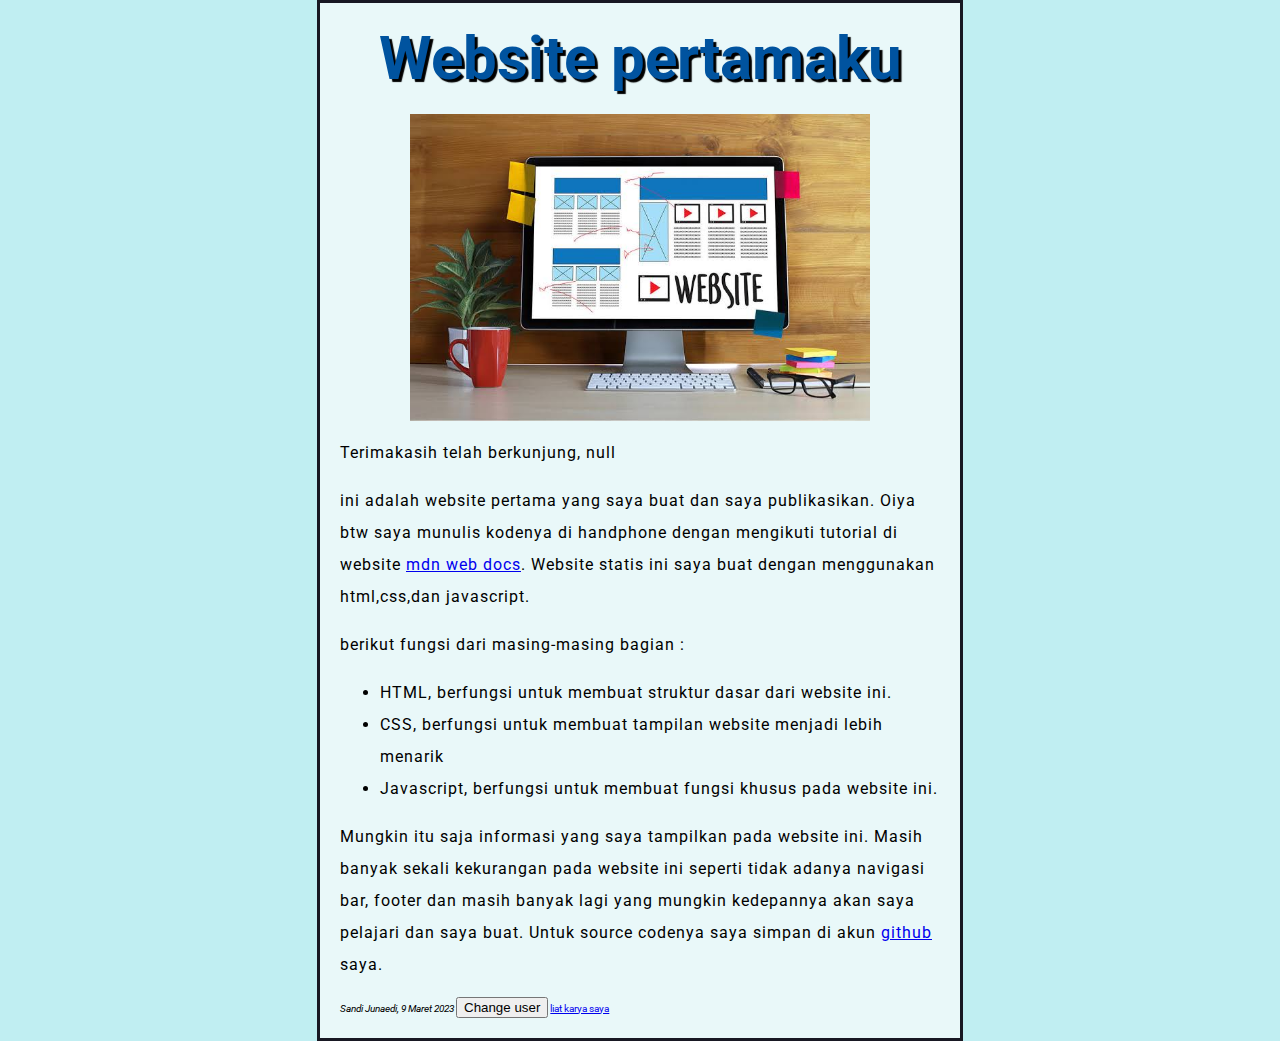
<file: index.html>
<!DOCTYPE html>
<html lang="en-US">
  <head>
    <meta charset="utf-8" />
    <meta name="viewport" content="width=device-width" />
    <title>Kath</title>
    
   <link rel="stylesheet" href="uji1.css"/>

  </head>
  <body>
  
    <h1>Website pertamaku</h1>
    <img src="website.jpeg" alt="ilustration image website" />
    
    <p id="hai"><mark> Hai selamat datang!</mark></p>
    <p> ini adalah website pertama yang saya buat dan saya publikasikan. Oiya btw saya munulis kodenya di handphone dengan mengikuti tutorial di website <a href="https://developer.mozilla.org/en-US/">mdn web docs</a>. Website statis ini saya buat dengan menggunakan html,css,dan javascript.</p>
      <p>berikut fungsi dari masing-masing bagian :</p>
    <ul>
        <li>HTML, berfungsi untuk membuat struktur dasar dari website ini.</li>
        <li>CSS, berfungsi untuk membuat tampilan website menjadi lebih menarik </li>
        <li>Javascript, berfungsi untuk membuat fungsi khusus pada website ini.</li>
    </ul>
    
    <p> Mungkin itu saja informasi yang saya tampilkan pada website ini. Masih banyak sekali kekurangan pada website ini seperti tidak adanya navigasi bar, footer dan masih banyak lagi yang mungkin kedepannya akan saya pelajari dan saya buat. Untuk source codenya saya simpan di akun <a href="https://github.com/SandiJuned">github</a> saya. </p>
    <i>Sandi Junaedi, 9 Maret 2023</i>
    <button>Change user</button>
    <a href="calculator.html">liat karya saya</a>

    <script>
    const myImage = document.querySelector("img");

myImage.onclick = () => {
  const mySrc = myImage.getAttribute("src");
  if (mySrc === "website.jpeg") {
    myImage.setAttribute("src", "logo.png");
  } else {
    myImage.setAttribute("src", "website.jpeg");
  }
};

let myButton = document.querySelector("button");
let myHeading = document.getElementById("hai");

function setUserName() {
  const myName = prompt("Selamat datang di website saya. Siapa nama anda ?");
  localStorage.setItem("name", myName);
  myHeading.textContent = `Terimakasih telah berkunjung, ${myName}`;
}

if (!localStorage.getItem("name")) {
  setUserName();
} else {
  const storedName = localStorage.getItem("name");
  myHeading.textContent = `Hai, ${storedName}`;
}

myButton.onclick = () => {
  setUserName();
};


    </script>
  </body>
</html>
</file>
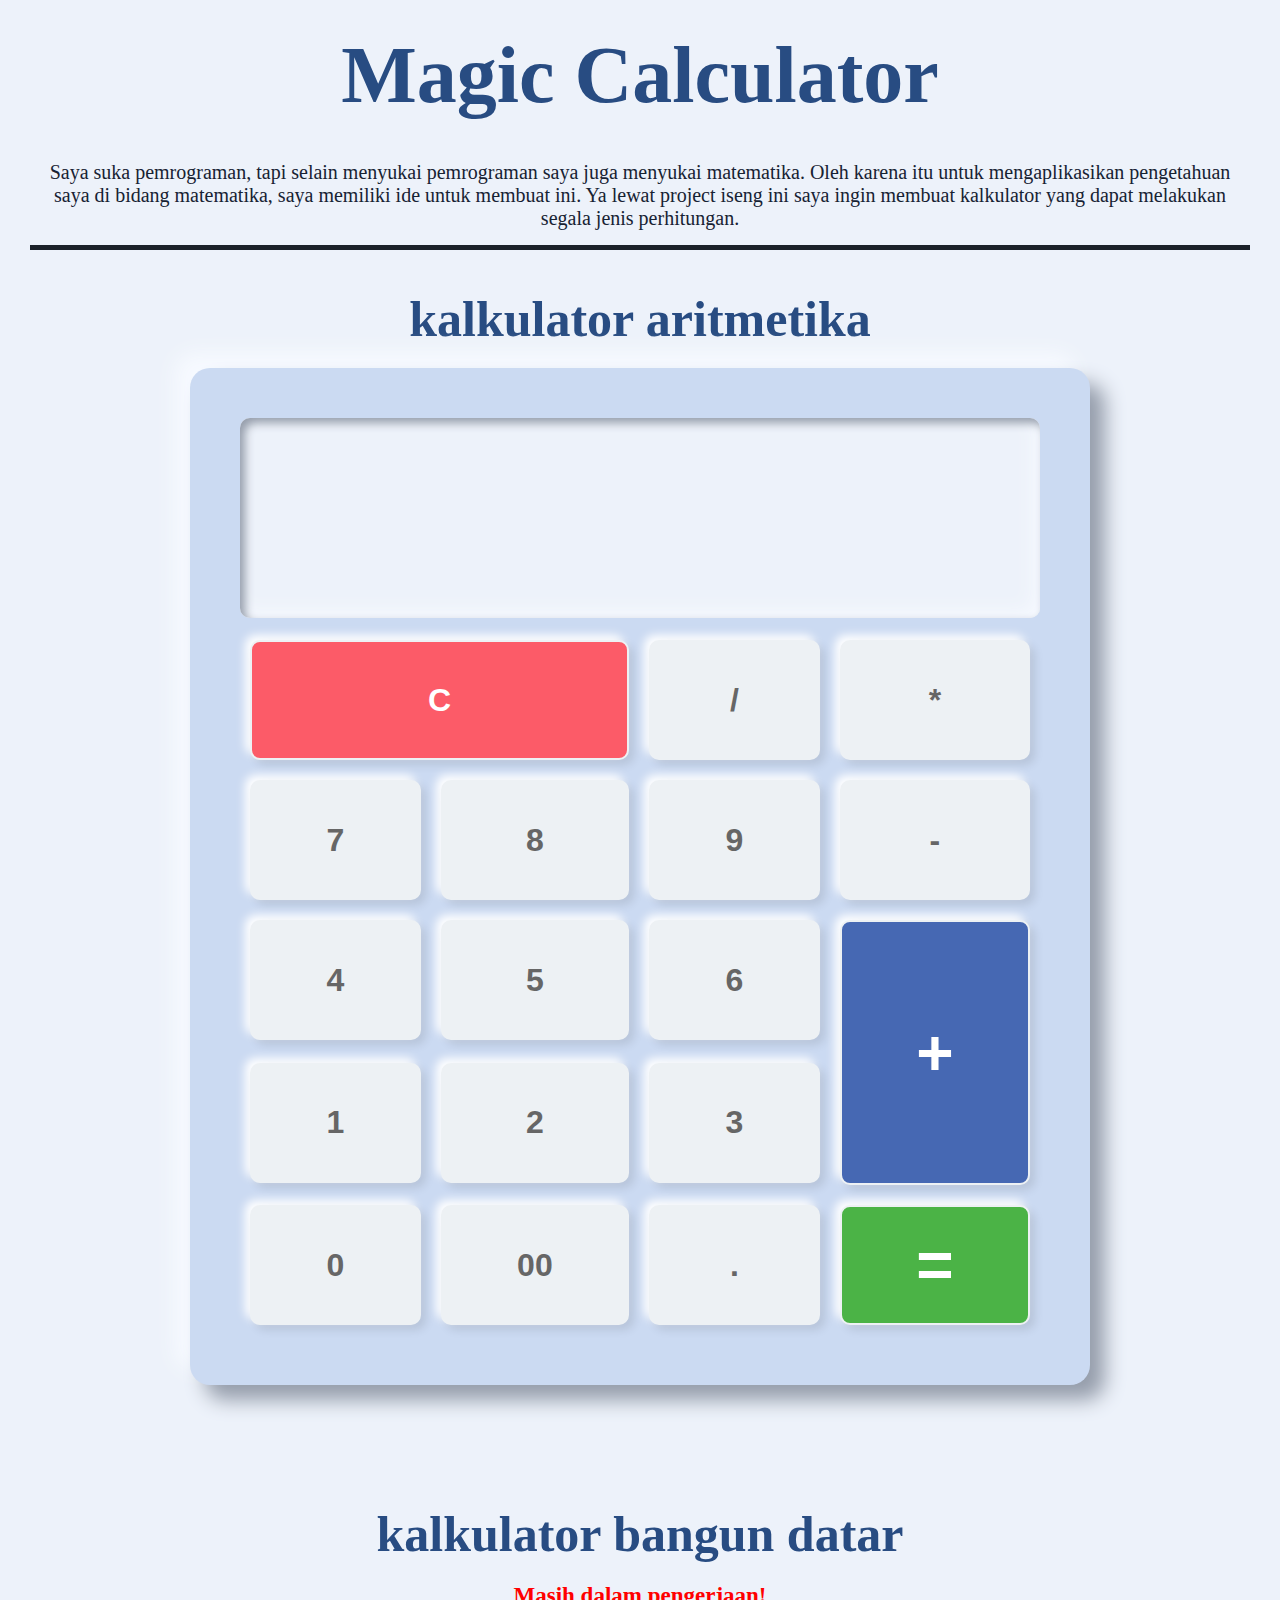
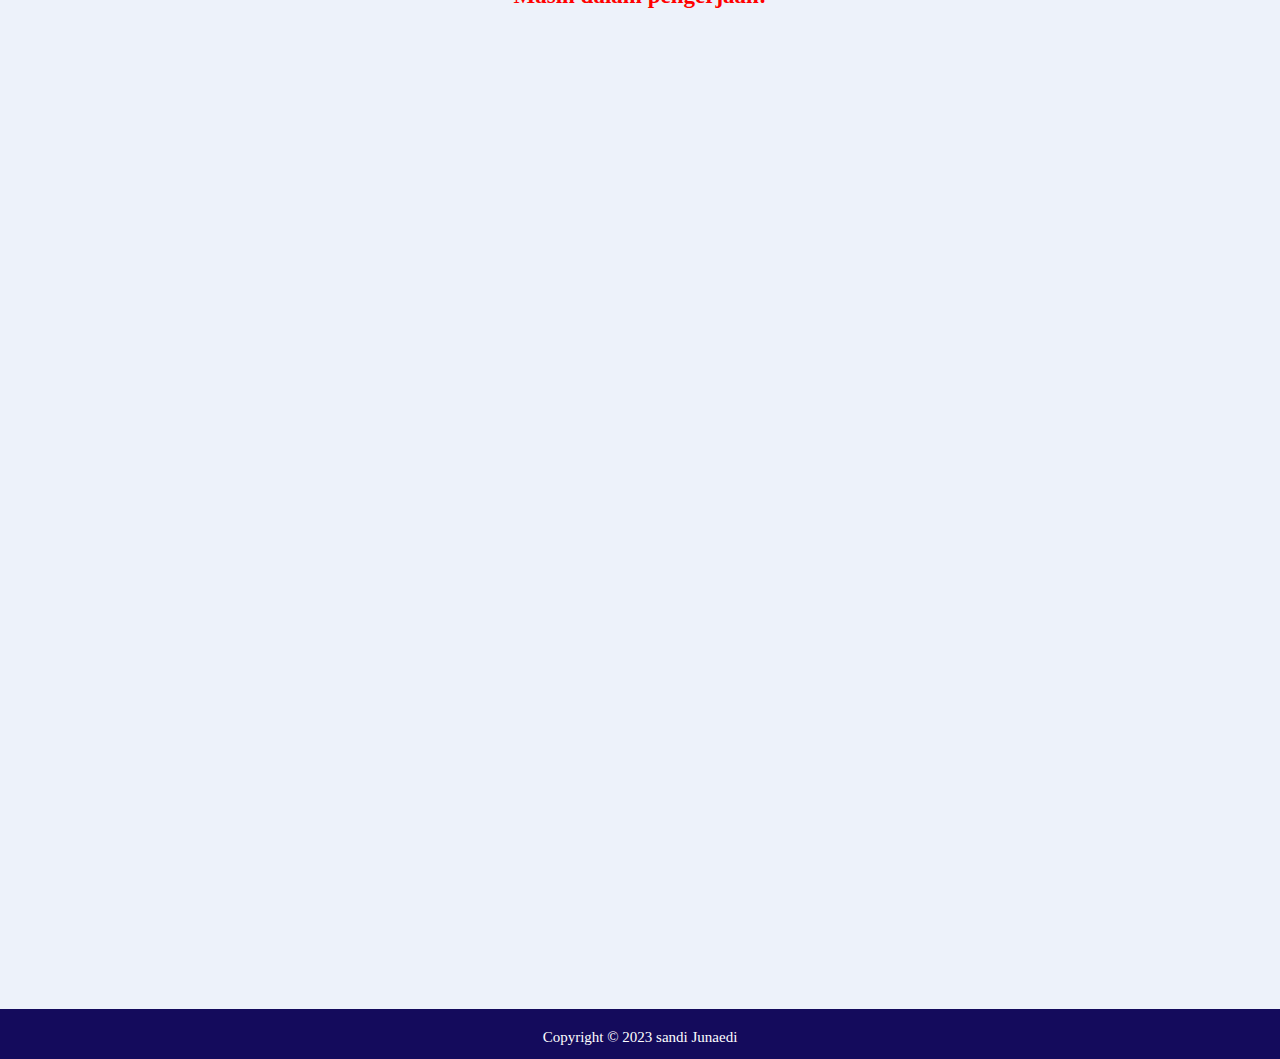
<file: calculator.html>
<!DOCTYPE html>
<html lang="en-US">
<head>
<title>Megic calculator</title>
<link rel="stylesheet" type="text/css" href="calstyle.css" />
</head>

<body>
<h1>Magic Calculator</h1>

<p class="tentang">
    Saya suka pemrograman, tapi selain menyukai pemrograman saya juga menyukai matematika. Oleh karena itu untuk mengaplikasikan pengetahuan saya di bidang matematika, saya memiliki ide untuk membuat ini. Ya lewat project iseng ini saya ingin membuat kalkulator yang dapat melakukan segala jenis perhitungan.
</p>
<!--kalkulator aritmetika-->
<h2 class="jenis-calculator">kalkulator aritmetika </h2>
<div class="calculator">
<div class="button">

<h3 id="hasil"></h3>
<button onclick="pushBtn(this);" id="clear">C</button>
<button onclick="pushBtn(this);">/</button>
<button onclick="pushBtn(this);">*</button>
<button onclick="pushBtn(this);">7</button>
<button onclick="pushBtn(this);">8</button>
<button onclick="pushBtn(this);">9</button>
<button onclick="pushBtn(this);">-</button>
<button onclick="pushBtn(this);">4</button>
<button onclick="pushBtn(this);">5</button>
<button onclick="pushBtn(this);">6</button>
<button onclick="pushBtn(this);" id="plus">+</button>
<button onclick="pushBtn(this);">1</button>
<button onclick="pushBtn(this);">2</button>
<button onclick="pushBtn(this);">3</button>
<button onclick="pushBtn(this);">0</button>
<button onclick="pushBtn(this);">00</button>
<button onclick="pushBtn(this);">.</button>
<button onclick="pushBtn(this);" id="equal">=</button>
</div>
</div>

<!--Menghitung bangun datar-->
<h2 class="jenis-calculator">kalkulator bangun datar </h2>
<p class="info">
    Masih dalam pengerjaan!
</p>
<div class="kalkulatorBangunDatar">


</div>

<script>
let inputLabel = document.getElementById('hasil');
     
    function pushBtn(obj) {
         
        let pushed = obj.innerHTML;
         
        if (pushed == '=') {
            // Calculate
            inputLabel.innerHTML = eval(inputLabel.innerHTML);
             
        } else if (pushed == 'C') {
            // All Clear
            inputLabel.innerHTML = '0';
             
        } else {
            if (inputLabel.innerHTML == '0') {
                inputLabel.innerHTML = pushed;
                 
            } else {
                inputLabel.innerHTML += pushed;   
            }
        }
    }
    
 

</script>

  <footer>
    <p class="copy">Copyright &#169; 2023 sandi Junaedi </p>
  </footer>

</body>
</html>
</body>

</html>
</file>
<file: uji1.css>
@import url('https://fonts.googleapis.com/css2?family=Roboto&display=swap');


html { 
font-size: 10px; 
 font-family: 'Roboto', sans-serif;
  background-color:#C0EEF2;
}

body {
  width: 600px;
  margin: 0 auto;
  background-color: #E9F8F9;
  padding: 0 20px 20px 20px;
  border: 3px solid #181823;

}

img {
  display: block;
  margin: 0 auto;
  width:460px;
}

h1 {
  margin: 0;
  padding: 20px 0;
  color: #00539f;
  text-shadow: 3px 3px 1px black;
}


h1 {
  font-size: 60px;
  text-align: center;
}

p,
li {
  font-size: 16px;
  line-height: 2;
  letter-spacing: 1px;
}
</file>
<file: calstyle.css>
*{
    margin :0;
    padding: 0;
    box-sizing:border-box;
    
}

body{
    display:flex;
    justify-content: center;
    align-items: center;
    min-height:70vh;
    background:#edf2fa;
    flex-direction: column;
    }

h1{
    text-align:center;
    font-weight:bold;
    color :#284c82;
    font-size:80px;
    margin-bottom:30px;
    margin-top:30px;
  }

h2{
    display:flex;
    font-size:50px;
    margin:20px 20px;
    color :#284c82;
    text-align:start;
    
    }
  
.tentang {
    font-size:20px;
    text-align:center;
    padding-bottom:15px;
    margin:10px 30px 20px 30px;
    color :#172233;
    border-bottom:5px solid #1b2129;
}

.info{
    display:flex;
    font-weight:bold;
    color:red;
    font-size:23px;
    margin-bottom:1000px;
    }
/*Kalkulator Aritmatika */

.calculator{
    background :#cbdaf2;
    width:900px;
    padding:50px;
    border-radius:20px;
    box-shadow:15px 15px 20px #959dab, -15px -15px 20px #f7faff;
    margin-bottom:100px;
}

.calculator .button {
    position:relative;
    display:grid;
}

.calculator .button #hasil{
   position:relative;
   grid-column: span 4;
   user-select:none;
   overflow: none;
   width:100%;
   text-align: end;
   color: #24272b;
   background:#edf2fa;
   height:200px;
   line-height:100px;
   box-shadow :inset 5px 5px 10px #959dab, inset -5px -5px 20px #f7faff;
   border-radius: 10px;
   margin-bottom:12px;
   padding:50px 20px;
   font-size:6em;
   font-weight:500;
}

.calculator .button button{
    background :#edf1f4;
    position:relative;
    font-weight:bold;
    padding:10px;
    box-shadow:5px 5px 10px rgba(0,0,0,0.1), -5px -5px 10px #fff;
    margin:10px;
    user-select:none;
    min-height:40px;
    height:120px;
    display:flex;
    justify-content: center;
    align-items: center;
    font-size:2em;
    color:#666;
    border :2px solid #edf1f4;
    border-radius:10px;
}

.calculator .button button:active {
    box-shadow:inset 5px 5px 10px rgba(0,0,0,0.1), inset -5px -5px 10px #fff;
    color:#1fccf2;
}

.calculator .button button#clear{
    grid-column :span 2;
    background :#fc5b68 ;
    color:#fff;
}
.calculator .button button#clear:active{
    box-shadow:inset 5px 5px 10px #963333, inset -5px -5px 10px #f54040;
    color:#5e1313;
    }

.calculator .button button#plus{
    grid-row:span 2;
    background :#4668b3;
    color:#fff;
    height :265px;
    font-weight :bold;
    font-size:4em;
}
.calculator .button button#plus:active{
    box-shadow:inset 5px 5px 10px #1d365e, inset -5px -5px 10px #88b5fc;
    color:#06152e;
    }

.calculator .button button#equal{
    background :#4bb346;
    color:#fff;
    font-weight :bold;
    font-size:4em;
}
.calculator .button button#equal:active{
    box-shadow:inset 5px 5px 10px #3b6e17, inset -5px -5px 10px #68f007;
    color:#0e380c;
    }

.togelBtn{
    top :20px;
    right:20px;
    border-radius:50%;
    position:fixed;
    weight:10px;
    padding:10px 20px;
    height:50px;
    background:#555;
    border: 3px solid white ;
    }
    
.togelBtn:active{
    box-shadow:inset 5px 5px 10px #2d2e2e, inset -5px -5px 10px #818285;
}


footer{
  height:50px;
  position: relative;
  background: #140B5C;
  width: 100%;
  bottom: 0;
  left: 0;
}

.copy{
    color:#ffffff;
    font-size:15px;
    text-align: center;
    margin-top:20px;
    }
</file>
